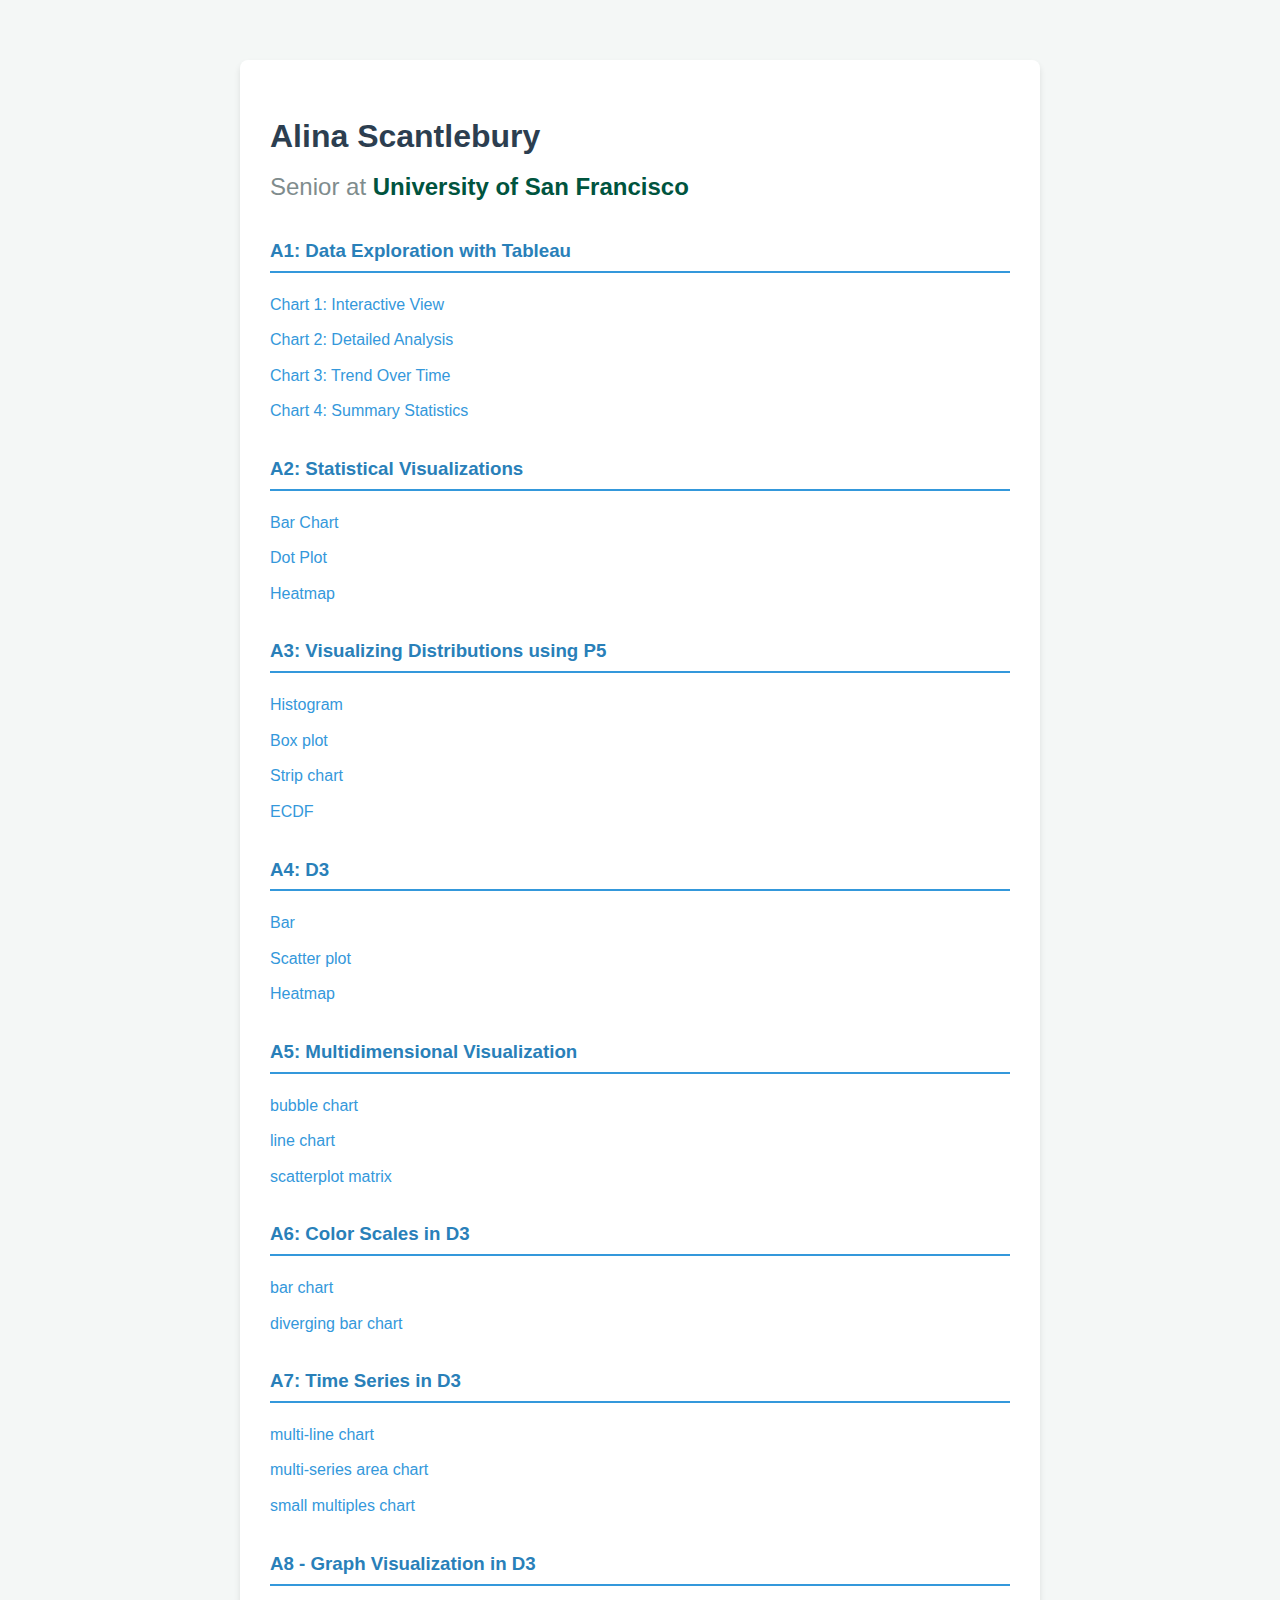
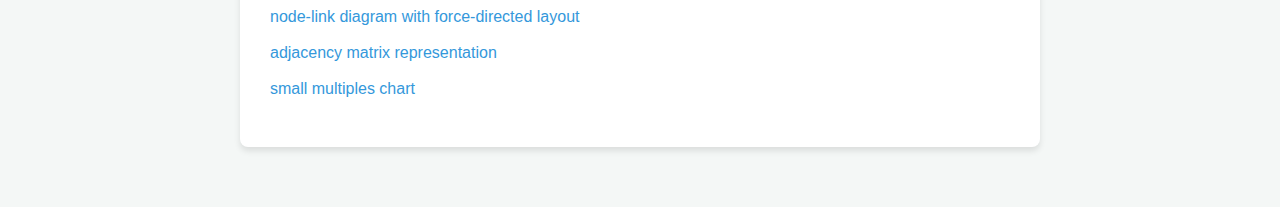
<file: index.html>
<!DOCTYPE html>
<html lang="en">
<head>
    <meta charset="UTF-8">
    <meta name="viewport" content="width=device-width, initial-scale=1.0">
    <title>Alina Scantlebury - Portfolio</title>
<link rel="stylesheet" href="styles.css">
</head>
<body>

    <div class="container">
        <header>
            <h1>Alina Scantlebury</h1>
            <h2>Senior at <a href="https://www.usfca.edu/" class="usf-link">University of San Francisco</a></h2>
        </header>

        <main>
            <section>
                <h3>A1: Data Exploration with Tableau</h3>
                <ul>
                    <li><a href="https://public.tableau.com/app/profile/alina.scantlebury/viz/Book2_17699860790110/Sheet3?publish=yes" target="_blank">Chart 1: Interactive View</a></li>
                    <li><a href="https://public.tableau.com/app/profile/alina.scantlebury/viz/Book2_17699860790110/Sheet4?publish=yes" target="_blank">Chart 2: Detailed Analysis</a></li>
                    <li><a href="https://public.tableau.com/app/profile/alina.scantlebury/viz/Book2_17699860790110/Sheet5?publish=yes" target="_blank">Chart 3: Trend Over Time</a></li>
                    <li><a href="https://public.tableau.com/app/profile/alina.scantlebury/viz/Book2_17699860790110/Sheet6?publish=yes" target="_blank">Chart 4: Summary Statistics</a></li>
                </ul>
            </section>

            <section>
                <h3>A2: Statistical Visualizations</h3>
                <ul>
                    <li><a href="bar-chart.html">Bar Chart </a></li>
                    <li><a href="dot-plot.html"> Dot Plot</a></li>
                    <li><a href="heatmap.html"> Heatmap</a></li>
                </ul>
            </section>

            <section>
                <h3>A3: Visualizing Distributions using P5</h3>
                <ul>
                    <li><a href="./a3/a3-hist.html">Histogram</a></li>
                    <li><a href="./a3/a3-box.html">Box plot</a></li>
                    <li><a href="./a3/a3-strip.html">Strip chart</a></li>
                    <li><a href="./a3/a3-ecdf.html">ECDF</a></li>

                </ul>
            </section>
            <section>
                <h3>A4: D3</h3>
                <ul>
                    <li><a href="./a4/a4-bar-d3.html">Bar</a></li>
                    <li><a href="./a4/a4-scatter-d3.html">Scatter plot</a></li>
                    <li><a href="./a4/a4-heatmap-d3.html">Heatmap</a></li>

                </ul>
            </section>
            <section>
                <h3>A5: Multidimensional Visualization</h3>
                <ul>
                    <li><a href="./a5/bubbble-d3.html">bubble chart </a></li>
                    <li><a href="./a5/linechart-d3.html">line chart </a></li>
                    <li><a href="./a5/scattermatrix-d3.html"> scatterplot matrix </a></li>

                </ul>
            </section>
            <section>
                <h3>A6: Color Scales in D3</h3>
                <ul>
                    <li><a href="./a6/bar-a6.html">bar chart </a></li>
                    <li><a href="./a6/diverging-bar-a6.html">diverging bar chart </a></li>
                </ul>
            </section>
            <section>
                <h3>A7: Time Series in D3</h3>
                <ul>
                    <li><a href="./a7/multi-d3.html">multi-line chart </a></li>
                    <li><a href="./a7/multi-area-d3.html"> multi-series area chart </a></li>
                    <li><a href="./a7/small-mult-d3.html"> small multiples chart </a></li>
                </ul>
            </section>
            <section>
                <h3>A8 - Graph Visualization in D3</h3>
                <ul>
                    <li><a href="./a8/adjacency-matrix.html">node-link diagram with force-directed layout </a></li>
                    <li><a href="./a8/nodelink.html"> adjacency matrix representation  </a></li>
                    <li><a href="./a7/small-mult-d3.html"> small multiples chart </a></li>
                </ul>
            </section>
        </main>
    </div>

</body>
</html>
</file>
<file: styles.css>
body {
  font-family: 'Segoe UI', Tahoma, Geneva, Verdana, sans-serif;
  line-height: 1.6;
  max-width: 800px;
  margin: 40px auto;
  padding: 20px;
  background-color: #f4f7f6;
  color: #333;
}
.container {
  background: white;
  padding: 30px;
  border-radius: 8px;
  box-shadow: 0 4px 6px rgba(0,0,0,0.1);
}
h1 { color: #2c3e50; margin-bottom: 5px; }
h2 { font-weight: 300; margin-top: 0; color: #7f8c8d; }
h3 { border-bottom: 2px solid #3498db; padding-bottom: 5px; margin-top: 30px; color: #2980b9; }
ul { list-style-type: none; padding: 0; }
li { margin: 10px 0; }
a { color: #3498db; text-decoration: none; font-weight: 500; }
a:hover { text-decoration: underline; color: #2c3e50; }
.usf-link { color: #00543E; font-weight: bold; }
</file>
